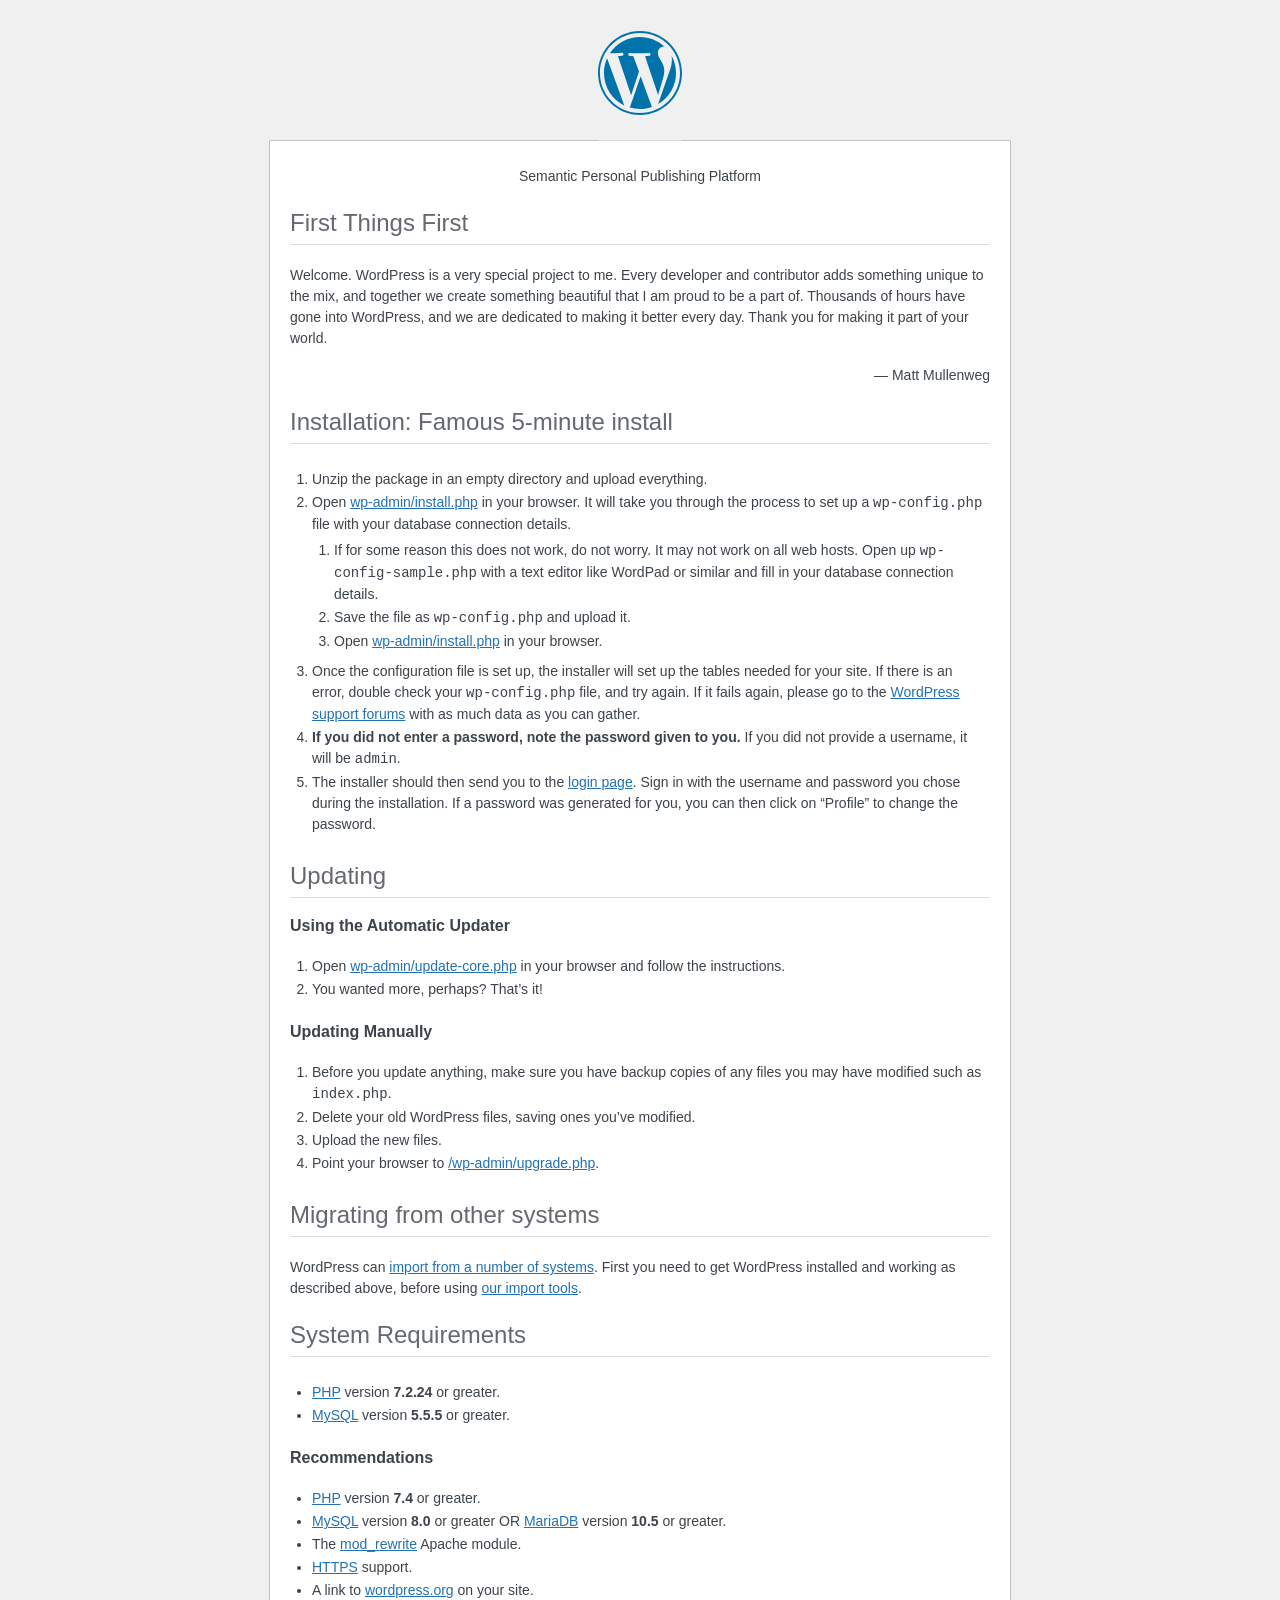
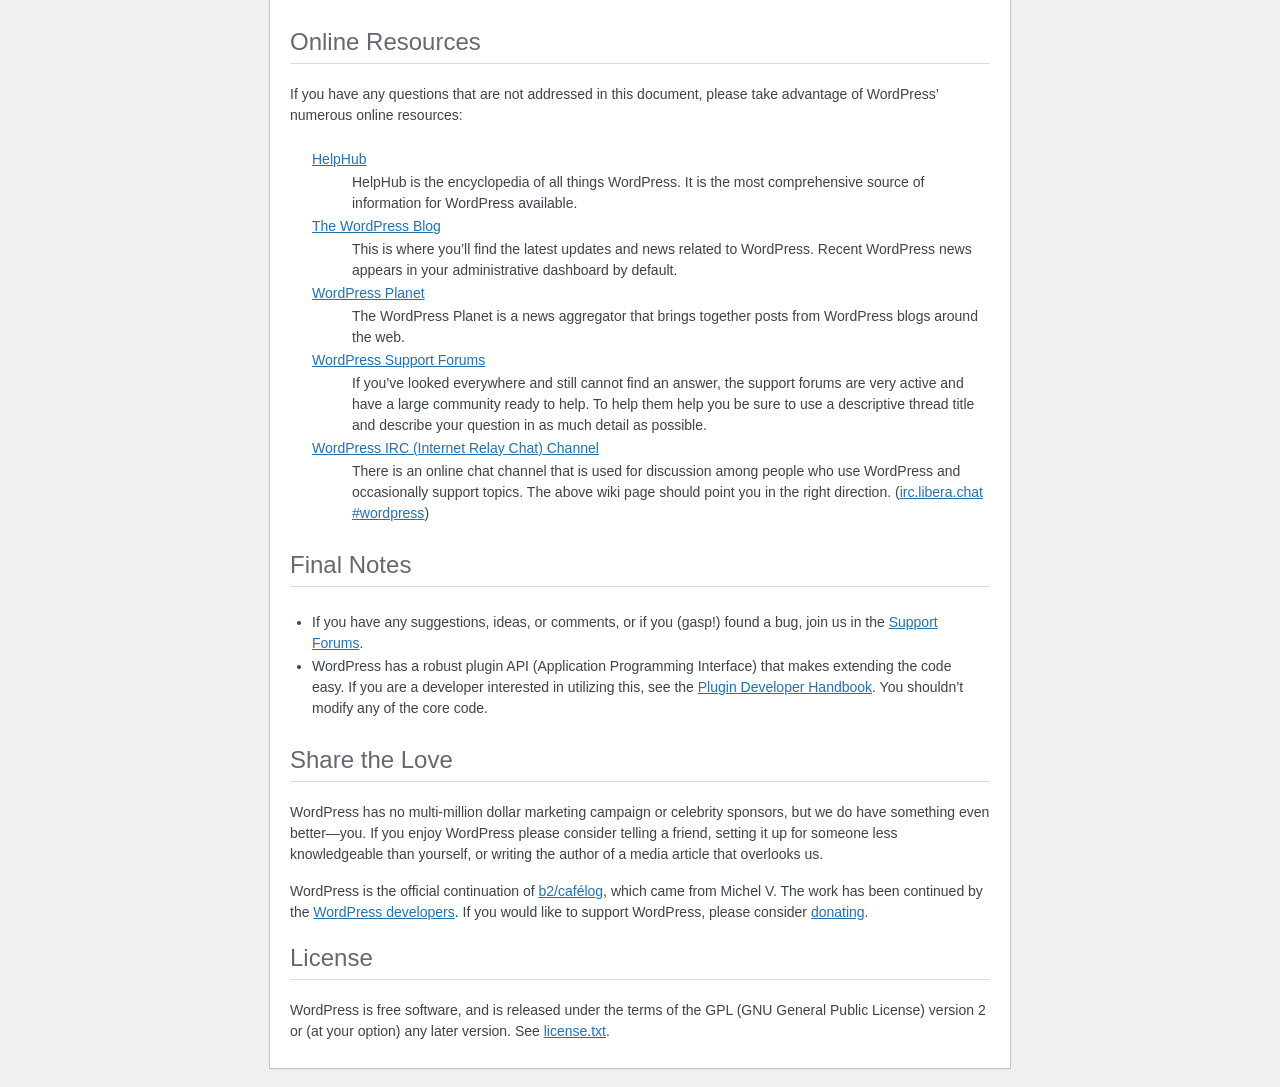
<file: readme.html>
<!DOCTYPE html>
<html lang="en">
<head>
	<meta name="viewport" content="width=device-width" />
	<meta http-equiv="Content-Type" content="text/html; charset=utf-8" />
	<title>WordPress &#8250; ReadMe</title>
	<link rel="stylesheet" href="wp-admin/css/install.css?ver=20100228" type="text/css" />
</head>
<body>
<h1 id="logo">
	<a href="https://wordpress.org/"><img alt="WordPress" src="wp-admin/images/wordpress-logo.png" /></a>
</h1>
<p style="text-align: center">Semantic Personal Publishing Platform</p>

<h2>First Things First</h2>
<p>Welcome. WordPress is a very special project to me. Every developer and contributor adds something unique to the mix, and together we create something beautiful that I am proud to be a part of. Thousands of hours have gone into WordPress, and we are dedicated to making it better every day. Thank you for making it part of your world.</p>
<p style="text-align: right">&#8212; Matt Mullenweg</p>

<h2>Installation: Famous 5-minute install</h2>
<ol>
	<li>Unzip the package in an empty directory and upload everything.</li>
	<li>Open <span class="file"><a href="wp-admin/install.php">wp-admin/install.php</a></span> in your browser. It will take you through the process to set up a <code>wp-config.php</code> file with your database connection details.
		<ol>
			<li>If for some reason this does not work, do not worry. It may not work on all web hosts. Open up <code>wp-config-sample.php</code> with a text editor like WordPad or similar and fill in your database connection details.</li>
			<li>Save the file as <code>wp-config.php</code> and upload it.</li>
			<li>Open <span class="file"><a href="wp-admin/install.php">wp-admin/install.php</a></span> in your browser.</li>
		</ol>
	</li>
	<li>Once the configuration file is set up, the installer will set up the tables needed for your site. If there is an error, double check your <code>wp-config.php</code> file, and try again. If it fails again, please go to the <a href="https://wordpress.org/support/forums/">WordPress support forums</a> with as much data as you can gather.</li>
	<li><strong>If you did not enter a password, note the password given to you.</strong> If you did not provide a username, it will be <code>admin</code>.</li>
	<li>The installer should then send you to the <a href="wp-login.php">login page</a>. Sign in with the username and password you chose during the installation. If a password was generated for you, you can then click on &#8220;Profile&#8221; to change the password.</li>
</ol>

<h2>Updating</h2>
<h3>Using the Automatic Updater</h3>
<ol>
	<li>Open <span class="file"><a href="wp-admin/update-core.php">wp-admin/update-core.php</a></span> in your browser and follow the instructions.</li>
	<li>You wanted more, perhaps? That&#8217;s it!</li>
</ol>

<h3>Updating Manually</h3>
<ol>
	<li>Before you update anything, make sure you have backup copies of any files you may have modified such as <code>index.php</code>.</li>
	<li>Delete your old WordPress files, saving ones you&#8217;ve modified.</li>
	<li>Upload the new files.</li>
	<li>Point your browser to <span class="file"><a href="wp-admin/upgrade.php">/wp-admin/upgrade.php</a>.</span></li>
</ol>

<h2>Migrating from other systems</h2>
<p>WordPress can <a href="https://developer.wordpress.org/advanced-administration/wordpress/import/">import from a number of systems</a>. First you need to get WordPress installed and working as described above, before using <a href="wp-admin/import.php">our import tools</a>.</p>

<h2>System Requirements</h2>
<ul>
	<li><a href="https://www.php.net/">PHP</a> version <strong>7.2.24</strong> or greater.</li>
	<li><a href="https://www.mysql.com/">MySQL</a> version <strong>5.5.5</strong> or greater.</li>
</ul>

<h3>Recommendations</h3>
<ul>
	<li><a href="https://www.php.net/">PHP</a> version <strong>7.4</strong> or greater.</li>
	<li><a href="https://www.mysql.com/">MySQL</a> version <strong>8.0</strong> or greater OR <a href="https://mariadb.org/">MariaDB</a> version <strong>10.5</strong> or greater.</li>
	<li>The <a href="https://httpd.apache.org/docs/2.2/mod/mod_rewrite.html">mod_rewrite</a> Apache module.</li>
	<li><a href="https://wordpress.org/news/2016/12/moving-toward-ssl/">HTTPS</a> support.</li>
	<li>A link to <a href="https://wordpress.org/">wordpress.org</a> on your site.</li>
</ul>

<h2>Online Resources</h2>
<p>If you have any questions that are not addressed in this document, please take advantage of WordPress&#8217; numerous online resources:</p>
<dl>
	<dt><a href="https://wordpress.org/documentation/">HelpHub</a></dt>
		<dd>HelpHub is the encyclopedia of all things WordPress. It is the most comprehensive source of information for WordPress available.</dd>
	<dt><a href="https://wordpress.org/news/">The WordPress Blog</a></dt>
		<dd>This is where you&#8217;ll find the latest updates and news related to WordPress. Recent WordPress news appears in your administrative dashboard by default.</dd>
	<dt><a href="https://planet.wordpress.org/">WordPress Planet</a></dt>
		<dd>The WordPress Planet is a news aggregator that brings together posts from WordPress blogs around the web.</dd>
	<dt><a href="https://wordpress.org/support/forums/">WordPress Support Forums</a></dt>
		<dd>If you&#8217;ve looked everywhere and still cannot find an answer, the support forums are very active and have a large community ready to help. To help them help you be sure to use a descriptive thread title and describe your question in as much detail as possible.</dd>
	<dt><a href="https://make.wordpress.org/support/handbook/appendix/other-support-locations/introduction-to-irc/">WordPress <abbr>IRC</abbr> (Internet Relay Chat) Channel</a></dt>
		<dd>There is an online chat channel that is used for discussion among people who use WordPress and occasionally support topics. The above wiki page should point you in the right direction. (<a href="https://web.libera.chat/#wordpress">irc.libera.chat #wordpress</a>)</dd>
</dl>

<h2>Final Notes</h2>
<ul>
	<li>If you have any suggestions, ideas, or comments, or if you (gasp!) found a bug, join us in the <a href="https://wordpress.org/support/forums/">Support Forums</a>.</li>
	<li>WordPress has a robust plugin <abbr>API</abbr> (Application Programming Interface) that makes extending the code easy. If you are a developer interested in utilizing this, see the <a href="https://developer.wordpress.org/plugins/">Plugin Developer Handbook</a>. You shouldn&#8217;t modify any of the core code.</li>
</ul>

<h2>Share the Love</h2>
<p>WordPress has no multi-million dollar marketing campaign or celebrity sponsors, but we do have something even better&#8212;you. If you enjoy WordPress please consider telling a friend, setting it up for someone less knowledgeable than yourself, or writing the author of a media article that overlooks us.</p>

<p>WordPress is the official continuation of <a href="https://cafelog.com/">b2/caf&#233;log</a>, which came from Michel V. The work has been continued by the <a href="https://wordpress.org/about/">WordPress developers</a>. If you would like to support WordPress, please consider <a href="https://wordpress.org/donate/">donating</a>.</p>

<h2>License</h2>
<p>WordPress is free software, and is released under the terms of the <abbr>GPL</abbr> (GNU General Public License) version 2 or (at your option) any later version. See <a href="license.txt">license.txt</a>.</p>

</body>
</html>
</file>
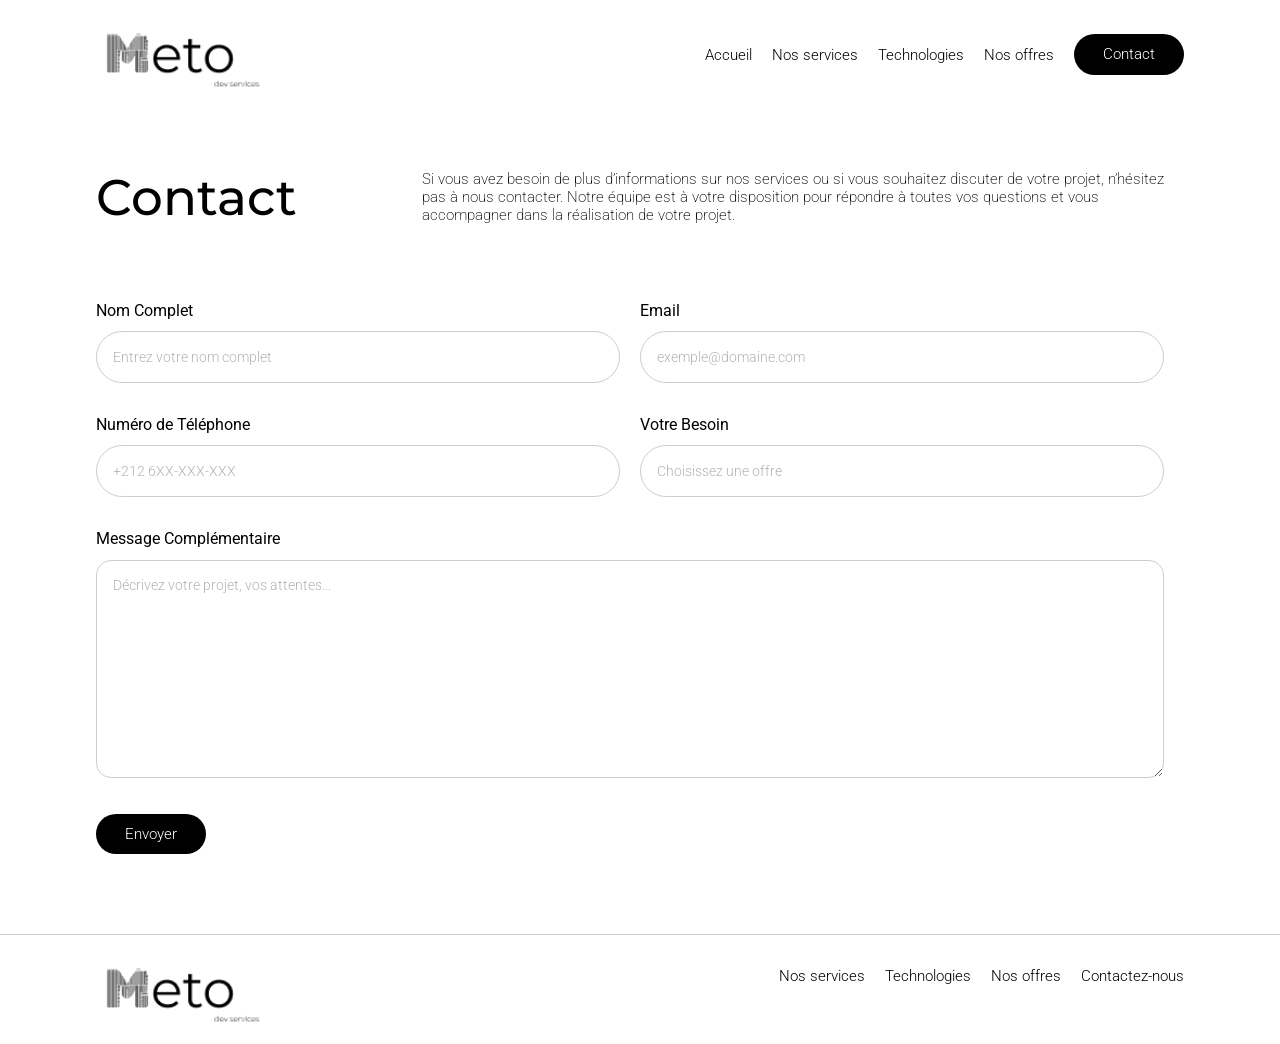
<file: templateHtml/contact.html>
<!DOCTYPE html>
<html lang="en">
<head>
    <meta charset="UTF-8">
    <meta name="viewport" content="width=device-width, initial-scale=1.0">
    <title>Document</title>
    <link rel="stylesheet" href="./assets/css/style.css">
    <link rel="preconnect" href="https://fonts.googleapis.com">
    <link rel="preconnect" href="https://fonts.gstatic.com" crossorigin>
    <link href="https://fonts.googleapis.com/css2?family=Roboto:ital,wght@0,100..900;1,100..900&display=swap" rel="stylesheet">
    <link rel="preconnect" href="https://fonts.googleapis.com">
    <link rel="preconnect" href="https://fonts.gstatic.com" crossorigin>
    <link href="https://fonts.googleapis.com/css2?family=Montserrat:ital,wght@0,100..900;1,100..900&display=swap" rel="stylesheet">
</head>
<body>
    <!-- header -->
    <header>
        <img src="./assets/img/logo.png" alt="" srcset="">
        <div class="menu-mobile" onclick="toggleMenu(this)"></div>
        <ul>
            <li>
                <a href="index.html">Accueil</a>
            </li>
            <li>
                <a href="#">Nos services</a>
            </li>
            <li>
                <a href="#">Technologies</a>
            </li>
            <li>
                <a href="#">Nos offres</a>
            </li>
            <li>
                <a href="contact.html" class="dark-btn">Contact</a>
            </li>
        </ul>
    </header>
    <section class="intro-with-form">
        <div class="intro-contact">
            <h1>Contact</h1>
            <p>Si vous avez besoin de plus d’informations sur nos services ou si vous souhaitez discuter de votre projet, n’hésitez pas à nous contacter. Notre équipe est à votre disposition pour répondre à toutes vos questions et vous accompagner dans la réalisation de votre projet.</p>
        </div>
        <form action="">
            <div class="form-group">
                <label for="">Nom Complet</label>
                <input type="text" name="" id="" placeholder="Entrez votre nom complet">
            </div>
            <div class="form-group">
                <label for="">Email</label>
                <input type="text" name="" id="" placeholder="exemple@domaine.com">
            </div>
            <div class="form-group">
                <label for="">Numéro de Téléphone</label>
                <input type="text" name="" id="" placeholder="+212 6XX-XXX-XXX">
            </div>
            <div class="form-group">
                <label for="">Votre Besoin</label>
                <input type="text" name="" id="" placeholder="Choisissez une offre">
            </div>
            <div class="form-group w-full">
                <label for="">Message Complémentaire</label>
                <textarea name="" id="" placeholder="Décrivez votre projet, vos attentes..."></textarea>
            </div>
            <button type="button" class="dark-btn">Envoyer</button>
        </form>
    </section>
     <!-- Footer -->
     <footer>
        <img src="./assets/img/logo.png" alt="" srcset="">
        <ul>
            <li><a href="#">Nos services</a></li>
            <li><a href="#">Technologies</a></li>
            <li><a href="#">Nos offres</a></li>
            <li><a href="#">Contactez-nous</a></li>
        </ul>
     </footer> 
     <script src="./assets/js/script.js"></script>
</body>
</html>
</file>
<file: wp-admin/css/install.css>
html {
	background: #f0f0f1;
	margin: 0 20px;
}

body {
	background: #fff;
	border: 1px solid #c3c4c7;
	color: #3c434a;
	font-family: -apple-system, BlinkMacSystemFont, "Segoe UI", Roboto, Oxygen-Sans, Ubuntu, Cantarell, "Helvetica Neue", sans-serif;
	margin: 140px auto 25px;
	padding: 20px 20px 10px;
	max-width: 700px;
	-webkit-font-smoothing: subpixel-antialiased;
	box-shadow: 0 1px 1px rgba(0, 0, 0, 0.04);
}

a {
	color: #2271b1;
}

a:hover,
a:active {
	color: #135e96;
}

a:focus {
	color: #043959;
	box-shadow: 0 0 0 2px #2271b1;
	/* Only visible in Windows High Contrast mode */
	outline: 2px solid transparent;
}

h1, h2 {
	border-bottom: 1px solid #dcdcde;
	clear: both;
	color: #646970;
	font-size: 24px;
	padding: 0 0 7px;
	font-weight: 400;
}

h3 {
	font-size: 16px;
}

p, li, dd, dt {
	padding-bottom: 2px;
	font-size: 14px;
	line-height: 1.5;
}

code, .code {
	font-family: Consolas, Monaco, monospace;
}

ul, ol, dl {
	padding: 5px 5px 5px 22px;
}

a img {
	border: 0
}
abbr {
	border: 0;
	font-variant: normal;
}

fieldset {
	border: 0;
	padding: 0;
	margin: 0;
}

#logo {
	margin: -130px auto 25px;
	padding: 0 0 25px;
	width: 84px;
	height: 84px;
	overflow: hidden;
	background-image: url(../images/w-logo-blue.png?ver=20131202);
	background-image: none, url(../images/wordpress-logo.svg?ver=20131107);
	background-size: 84px;
	background-position: center top;
	background-repeat: no-repeat;
	color: #3c434a; /* same as login.css */
	font-size: 20px;
	font-weight: 400;
	line-height: 1.3em;
	text-decoration: none;
	text-align: center;
	text-indent: -9999px;
	outline: none;
}

.step {
	margin: 20px 0 15px;
}
.step, th {
	text-align: left;
	padding: 0;
}
.language-chooser.wp-core-ui .step .button.button-large {
	font-size: 14px;
}
textarea {
	border: 1px solid #dcdcde;
	font-family: -apple-system, BlinkMacSystemFont, "Segoe UI", Roboto, Oxygen-Sans, Ubuntu, Cantarell, "Helvetica Neue", sans-serif;
	width: 100%;
	box-sizing: border-box;
}

.form-table {
	border-collapse: collapse;
	margin-top: 1em;
	width: 100%;
}

.form-table td {
	margin-bottom: 9px;
	padding: 10px 20px 10px 0;
	font-size: 14px;
	vertical-align: top
}

.form-table th {
	font-size: 14px;
	text-align: left;
	padding: 10px 20px 10px 0;
	width: 115px;
	vertical-align: top;
}

.form-table code {
	line-height: 1.28571428;
	font-size: 14px;
}

.form-table p {
	margin: 4px 0 0;
	font-size: 11px;
}

.form-table .setup-description {
	margin: 4px 0 0;
	line-height: 1.6;
}

.form-table input {
	line-height: 1.33333333;
	font-size: 15px;
	padding: 3px 5px;
}

.wp-pwd {
	margin-top: 0;
}

.form-table .wp-pwd {
	display: flex;
	column-gap: 4px;
}

.form-table .password-input-wrapper {
	width: 100%;
}

input,
submit {
	font-family: -apple-system, BlinkMacSystemFont, "Segoe UI", Roboto, Oxygen-Sans, Ubuntu, Cantarell, "Helvetica Neue", sans-serif;
}

.form-table input[type=text],
.form-table input[type=email],
.form-table input[type=url],
.form-table input[type=password],
#pass-strength-result {
	width: 100%;
}

.form-table th p {
	font-weight: 400;
}

.form-table.install-success th,
.form-table.install-success td {
	vertical-align: middle;
	padding: 16px 20px 16px 0;
}

.form-table.install-success td p {
	margin: 0;
	font-size: 14px;
}

.form-table.install-success td code {
	margin: 0;
	font-size: 18px;
}

#error-page {
	margin-top: 50px;
}

#error-page p {
	font-size: 14px;
	line-height: 1.28571428;
	margin: 25px 0 20px;
}

#error-page code, .code {
	font-family: Consolas, Monaco, monospace;
}

.message {
	border-left: 4px solid #d63638;
	padding: .7em .6em;
	background-color: #fcf0f1;
}

/* rtl:ignore */
#dbname,
#uname,
#pwd,
#dbhost,
#prefix,
#user_login,
#admin_email,
#pass1,
#pass2 {
	direction: ltr;
}


/* localization */
body.rtl,
.rtl textarea,
.rtl input,
.rtl submit {
	font-family: Tahoma, sans-serif;
}

:lang(he-il) body.rtl,
:lang(he-il) .rtl textarea,
:lang(he-il) .rtl input,
:lang(he-il) .rtl submit {
	font-family: Arial, sans-serif;
}

@media only screen and (max-width: 799px) {
	body {
		margin-top: 115px;
	}
	#logo a {
		margin: -125px auto 30px;
	}
}

@media screen and (max-width: 782px) {

	.form-table {
		margin-top: 0;
	}

	.form-table th,
	.form-table td {
		display: block;
		width: auto;
		vertical-align: middle;
	}

	.form-table th {
		padding: 20px 0 0;
	}

	.form-table td {
		padding: 5px 0;
		border: 0;
		margin: 0;
	}

	textarea,
	input {
		font-size: 16px;
	}

	.form-table td input[type="text"],
	.form-table td input[type="email"],
	.form-table td input[type="url"],
	.form-table td input[type="password"],
	.form-table td select,
	.form-table td textarea,
	.form-table span.description {
		width: 100%;
		font-size: 16px;
		line-height: 1.5;
		padding: 7px 10px;
		display: block;
		max-width: none;
		box-sizing: border-box;
	}

	#pwd {
		padding-right: 2.5rem;
	}

	.wp-pwd #pass1 {
		padding-right: 50px;
	}

	.wp-pwd .button.wp-hide-pw {
		right: 0;
	}

	#pass-strength-result {
		width: 100%;
	}
}

body.language-chooser {
	max-width: 300px;
}

.language-chooser select {
	padding: 8px;
	width: 100%;
	display: block;
	border: 1px solid #dcdcde;
	background: #fff;
	color: #2c3338;
	font-size: 16px;
	font-family: Arial, sans-serif;
	font-weight: 400;
}

.language-chooser select:focus {
	color: #2c3338;
}

.language-chooser select option:hover,
.language-chooser select option:focus {
	color: #0a4b78;
}

.language-chooser .step {
	text-align: right;
}

.screen-reader-input,
.screen-reader-text {
	border: 0;
	clip: rect(1px, 1px, 1px, 1px);
	clip-path: inset(50%);
	height: 1px;
	margin: -1px;
	overflow: hidden;
	padding: 0;
	position: absolute;
	width: 1px;
	word-wrap: normal !important;
}

.spinner {
	background: url(../images/spinner.gif) no-repeat;
	background-size: 20px 20px;
	visibility: hidden;
	opacity: 0.7;
	filter: alpha(opacity=70);
	width: 20px;
	height: 20px;
	margin: 2px 5px 0;
}

.step .spinner {
	display: inline-block;
	vertical-align: middle;
	margin-right: 15px;
}

.button.hide-if-no-js,
.hide-if-no-js {
	display: none;
}

/**
 * HiDPI Displays
 */
@media print,
  (min-resolution: 120dpi) {

	.spinner {
		background-image: url(../images/spinner-2x.gif);
	}

}
</file>
<file: templateHtml/assets/css/style.css>
body {
    margin: 0;
}
h3 {
    color: #000000;
    font-family: "Montserrat", sans-serif;
    font-size: 30px;
    font-weight: 500;
}
hr {
    display: block;
    height: 1px;
    border: 0;
    border-top: 1px solid #cecece;
}
.mt-1 {
    margin-top: 1rem;
    margin-bottom: 1rem;
    display: block;
}
section{
    padding: 1rem 6rem;
}
.w-full{
    width: 100% !important;
}
/* header  footer */

header,footer {
    display: flex;
    justify-content: space-between;
    padding: 1rem 6rem;
}
header {
    align-items: center;
}
header ul,footer ul{
    display: flex;
    list-style: none;
}
header ul li,footer ul li{
    padding-left: 20px;
}
header ul li a,footer ul li a  {
    text-decoration: none;
    color: #000;
    font-family: "Roboto", sans-serif;
    font-size: 15px;
    font-weight: 300;
    cursor: pointer;
}
header ul li a:hover,footer ul li a:hover  {
    color: #721111;
}
footer{
    border-top: 1px solid #cecece;
    margin-top: 4rem;
}
header img,footer img {
    width: fit-content;
    height: 77px;
}
.menu-mobile{
    display: none;
}
/* sections  home */
section.intro img {
    width: 100%;
}
.intro p {
    color: #000000;
    text-align: center;
    font-family: "Roboto", sans-serif;
    font-size: 15px;
    font-weight: 200;
}
.list-item .item,.list-box-techno .box-techno,.list-box-offre .box-offre {
    flex: 0 0 auto;
    margin: 0 2% 0 0;
}
.list-item .item{
    width: 23%;
}
.list-box-offre .box-offre {
    width: 26%;
}
.list-item,.list-box-techno,.list-box-offre{
    display: flex;
    flex-wrap: wrap;
}
.services .item h2{
    color: #000000;
    font-family: "Montserrat", sans-serif;
    font-size: 19px;
    font-weight: 500;
    display: inline;
}
.services .item p {
    color: #000000;
    font-family: "Roboto", sans-serif;
    font-size: 15px;
    line-height: 33px;
    font-weight: 300;
    display: inline;
}
.techno .box-techno {
    background: #ffffff;
    width: 164px;
    height: 122px;
    box-shadow: 0px 4px 4px 0px rgba(0, 0, 0, 0.12);
    margin-bottom: 3rem;
    display: flex;
    justify-content: center;
    align-items: center;
}
.techno .box-techno img {
    width: 34px;
    aspect-ratio: 1;
}
.offres .box-offre h2 {
    color: #000000;
    text-align: center;
    font-family: "Montserrat", sans-serif;
    font-size: 20px;
    font-weight: 600;
}
.offres .box-offre p{
    color: #000000;
    text-align: left;
    font-family: "Roboto", sans-serif;
    font-size: 15px;
    line-height: 28px;
    font-weight: 300;
}
.offres .box-offre ul li{
    color: #000000;
    text-align: left;
    font-family: "Roboto", sans-serif;
    font-size: 15px;
    line-height: 30px;
    font-weight: 400;
}
.offres .box-offre ul{
    list-style: none;
    padding: 0;
}
.offres .box-offre{
    background: #fff;
    box-shadow: 0px 4px 4px 0px rgba(0, 0, 0, 0.13);
    padding: 1rem 2rem;
}

.offres .box-offre ul li img {
    width: 15px;
}
.dark-btn {
    background-color: #000;
    color: #fff;
    padding: .7rem 1.8rem;
    border-radius: 31px;
    text-decoration: none;
    font-family: "Roboto", sans-serif;
    font-size: 15px;
    font-weight: 300;
    width: fit-content;
    border: none;
    cursor: pointer;
}
.dark-btn:hover {
    background-color: #721111;
    color: #fff;
}
/* Contact */

.intro-contact h1 {
    color: #000000;
    text-align: left;
    font-family: "Montserrat", sans-serif;
    font-size: 50px;
    font-weight: 500;
}
.intro-contact p {
    color: #000000;
    font-family: "Roboto", sans-serif;
    font-size: 15px;
    font-weight: 200;
    width: 70%;
}
.intro-contact {
    display: flex;
    justify-content: space-between;
    align-items: center;
    margin-bottom: 2rem;
}
label {
    color: #000000;
    text-align: left;
    font-family: "Roboto", sans-serif;
    font-size: 16px;
    font-weight: 400;
    display: block;
    margin-bottom: .7rem;
}
input, select, textarea {
    border-radius: 54px;
    border: 1px solid #cecece;
    height: 50px;
    width: 90%;
    padding: 0 1rem;
}
form {
    display: flex;
    flex: 0 0 auto;
    flex-wrap: wrap;
}
.form-group {
    width: 50%;
    margin-bottom: 2rem;
}
::placeholder{
    color: #b3b3b3;
    text-align: left;
    font-family: "Roboto", sans-serif;
    font-size: 14px;
    font-weight: 300;
}
textarea {
    width: 95%;
    height: 200px;
    border-radius: 15px;
    padding-top: 1rem;
}
@media (max-width:991px){
    header ul {
        display: none;
    }
    section {
        padding: 1rem 2rem;
    }
    header, footer {
        padding: 1rem 2rem;
    }
    .list-item .item {
        width: 50%;
    }
    .menu-mobile {
        display: block;
        width: 30px;
        background-color: #000000;
        height: 1px;
        position: relative;
        cursor: pointer;
    }
    .menu-mobile::before,.menu-mobile::after{
        content: '';
        position: absolute;
        width: 30px;
        background-color: #000000;
        height: 1px;
        left: 0;
    }
    .menu-mobile::before{
        top: 7px;
    }
    .menu-mobile::after{
        bottom: 7px;
    }
    .menu-mobile.open{
        background-color: transparent;
    }
    .menu-mobile.open::before{
        top: 0;
        transform: rotate(55deg);
    }
    .menu-mobile.open::after{
        bottom: 0;
        transform: rotate(305deg);
    }
    ul.open {
        display: block;
        position: absolute;
        background-color: #fff;
        top: 80px;
        width: 100%;
        box-shadow: 0px 4px 4px 0px rgba(0, 0, 0, 0.12);
        left: 0;
        padding: 1rem 1rem 6rem;
    }
    ul.open .dark-btn {
        margin-top: 1rem;
        display: block;
    }
}
@media(max-width:576px){
    .list-item .item {
        width: 100%;
    }
    h3 {
        font-size: 25px;
    }
    .techno .box-techno {
        width: 48%;
    }
    .list-box-offre .box-offre {
        width: 80%;
    }
    footer,footer ul {
        display: block;
    }
    footer ul {
        padding: 0;
    }
    footer ul li {
        padding-left: 0px;
    }
    .intro-contact {
        display: block;
        margin-bottom: 2rem;
    }
    .intro-contact p {
        width: 100%;
    }
    .form-group {
        width: 100%;
    }
}
</file>
